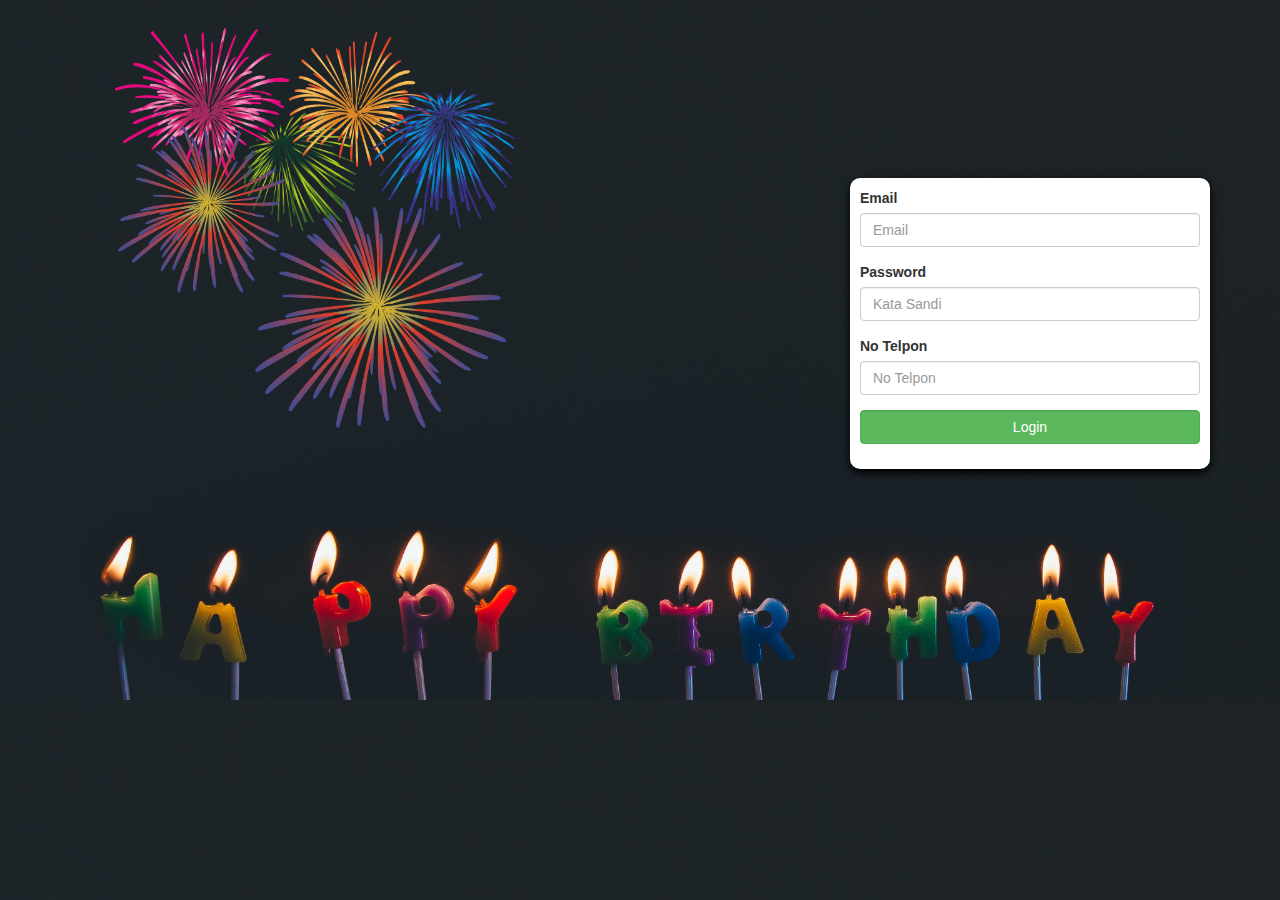
<file: index.html>
<!DOCTYPE html>
<html lang="en">
<head>
    <meta charset="UTF-8">
    <meta http-equiv="X-UA-Compatible" content="IE=edge">
    <meta name="viewport" content="width=device-width, initial-scale=1">
    <title>Form Login</title>
    <link rel="stylesheet" href="https://stackpath.bootstrapcdn.com/bootstrap/3.4.1/css/bootstrap.min.css" integrity="sha384-HSMxcRTRxnN+Bdg0JdbxYKrThecOKuH5zCYotlSAcp1+c8xmyTe9GYg1l9a69psu" crossorigin="anonymous">
    <link rel="stylesheet" href="styles/style.css">
</head>
<body>
    <div class="container">
        <div class="row">
            <div class="col-sm-4 col-sm-offset-2">
                <img src="ultah/assets/image/kembang-api.png" alt="Gambar Tidak Tersedia">
            </div>
            <div class="col-sm-4 col-sm-offset-2">
               <form method="post">
                   <div class="form-group">
                       <label for="mail">Email</label>
                       <input type="email" id="mail" class="form-control" placeholder="Email">
                   </div>
                   <div class="form-group">
                       <label for="pw">Password</label>
                       <input type="password" id="pw" class="form-control" placeholder="Kata Sandi">
                   </div>
                   <div class="form-group">
                        <label for="telpon">No Telpon</label>
                        <input type="tel" id="telpon" class="form-control" placeholder="No Telpon">
                   </div>
                   <div class="form-group">
                        <input type="button" value="Login" class="form-control btn btn-success" onclick="login()">
                   </div>
               </form>
            </div>
        </div>
    </div>
    <!-- jQuery (necessary for Bootstrap's JavaScript plugins) -->
    <script src="https://code.jquery.com/jquery-1.12.4.min.js" integrity="sha384-nvAa0+6Qg9clwYCGGPpDQLVpLNn0fRaROjHqs13t4Ggj3Ez50XnGQqc/r8MhnRDZ" crossorigin="anonymous"></script>
    <!-- Include all compiled plugins (below), or include individual files as needed -->
    <script src="https://stackpath.bootstrapcdn.com/bootstrap/3.4.1/js/bootstrap.min.js" integrity="sha384-aJ21OjlMXNL5UyIl/XNwTMqvzeRMZH2w8c5cRVpzpU8Y5bApTppSuUkhZXN0VxHd" crossorigin="anonymous"></script>
    <script src="js/script.js"></script>
</body>
</html>
</file>
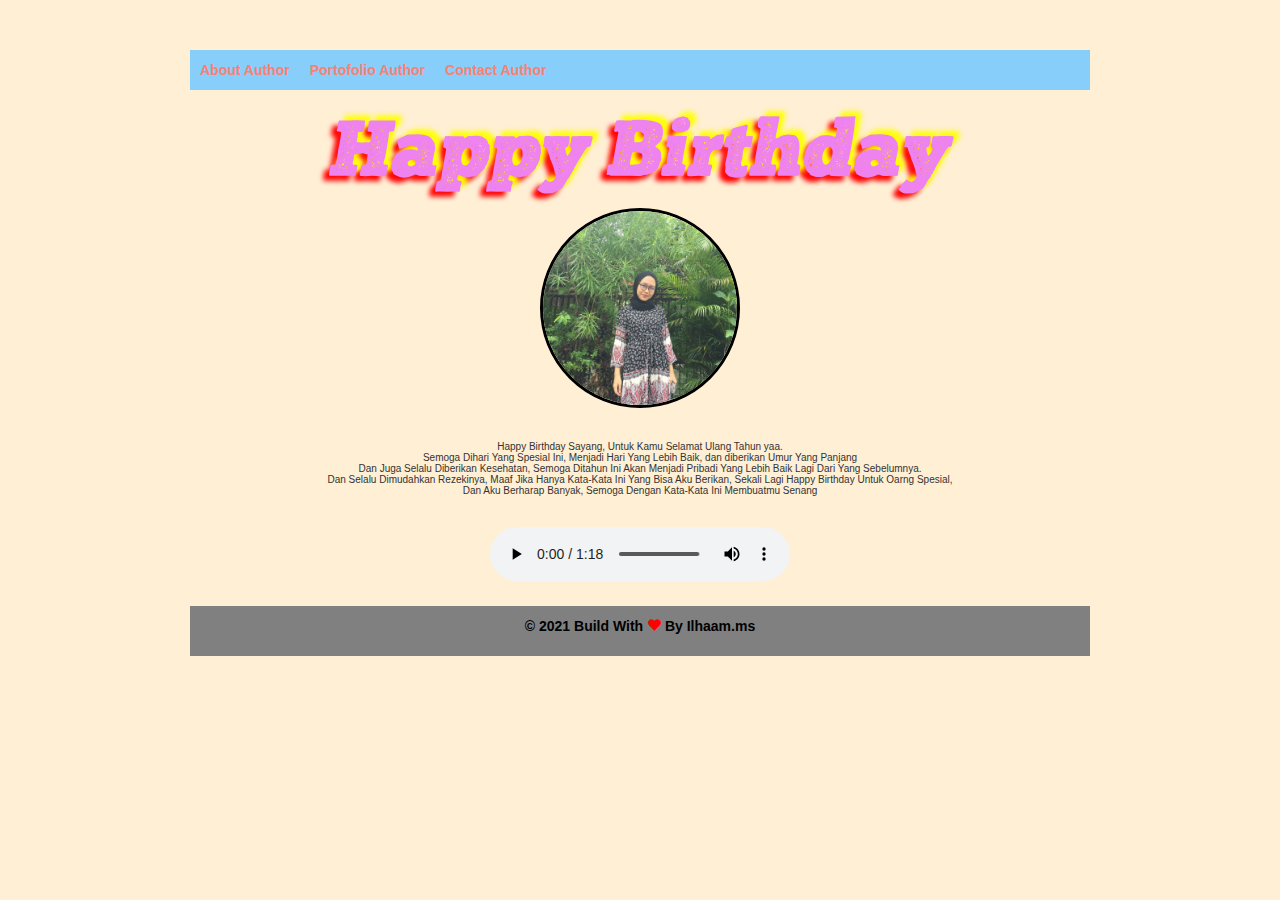
<file: ultah.html>
<!DOCTYPE html>
<html lang="en">
<head>
    <meta charset="UTF-8">
    <meta http-equiv="X-UA-Compatible" content="IE=edge">
    <meta name="viewport" content="width=device-width, initial-scale=1">
    <title>Happy Birthday</title>
    <link rel="stylesheet" href="https://stackpath.bootstrapcdn.com/bootstrap/3.4.1/css/bootstrap.min.css" integrity="sha384-HSMxcRTRxnN+Bdg0JdbxYKrThecOKuH5zCYotlSAcp1+c8xmyTe9GYg1l9a69psu" crossorigin="anonymous">
    <link rel="stylesheet" href="ultah/styles/style.css">
    <link rel="stylesheet" href="https://emoji-css.afeld.me/emoji.css">
</head>
<body>
    <div class="atas">
        <ul>
            <li><i class="em em-sleuth_or_spy"></i><a href="#"> About Author</a></li>
            <li><i class="em em-notebook_with_decorative_cover"></i><a href="#"> Portofolio Author</a></li>
            <li><i class="em em-email"></i><a href="#"> Contact Author</a></li>
        </ul>
    </div>
    <header>
        <h1>Happy Birthday</h1>
    </header>
    <div class="gambar text-center">
        <img src="ultah/assets/image/syifa.jpg" alt="Gambar Tidak Tersedia" class="img-circle">
    </div>
    <div class="tes">
        <h3><br><br><br>
             <center>Happy Birthday Sayang, Untuk Kamu Selamat Ulang Tahun yaa.<br></center>
             <center>Semoga Dihari Yang Spesial Ini, Menjadi Hari Yang Lebih Baik, dan diberikan Umur Yang Panjang</center>
             <center>Dan Juga Selalu Diberikan Kesehatan, Semoga Ditahun Ini Akan Menjadi Pribadi Yang Lebih Baik Lagi Dari Yang Sebelumnya.</center>
             <center>Dan Selalu Dimudahkan Rezekinya, Maaf Jika Hanya Kata-Kata Ini Yang Bisa Aku Berikan, Sekali Lagi Happy Birthday Untuk Oarng Spesial, </center>
             <center>Dan Aku Berharap Banyak, Semoga Dengan Kata-Kata Ini Membuatmu Senang</center><br>
        </h3><br>		
    </div>
    <div id="song" class="text-center">
        <audio controls>
            <source src="hbd.mp3" type="audio/mpeg">
        </audio><br><br>
    </div>
    <div class="bawah text-center">
        <footer>
            <p>&#169; 2021 Build With <i class="glyphicon glyphicon-heart"></i> By <a href="https://www.instagram.com/ilhaam.ms">Ilhaam.ms</a></p>
        </footer>
    </div>    
    <!-- jQuery (necessary for Bootstrap's JavaScript plugins) -->
    <script src="https://code.jquery.com/jquery-1.12.4.min.js" integrity="sha384-nvAa0+6Qg9clwYCGGPpDQLVpLNn0fRaROjHqs13t4Ggj3Ez50XnGQqc/r8MhnRDZ" crossorigin="anonymous"></script>
    <!-- Include all compiled plugins (below), or include individual files as needed -->
    <script src="https://stackpath.bootstrapcdn.com/bootstrap/3.4.1/js/bootstrap.min.js" integrity="sha384-aJ21OjlMXNL5UyIl/XNwTMqvzeRMZH2w8c5cRVpzpU8Y5bApTppSuUkhZXN0VxHd" crossorigin="anonymous"></script>
</body>
</html>
</file>
<file: styles/style.css>
* {
    padding: 0;
    margin: 0;
    box-sizing: border-box;
}

body {
    background-image: url(../assets/image/2.jpg);
    background-size: 100% 700px; /*pake cara ini supya bisa atur lebar dan tinggi gambar bagroundnya, value pertama x dan value kedua y*/
    height: 800px;
}

img {
    margin-left: -150px;
    margin-top: -200px;
    width: 400px;
    height: 400px;
    object-position: cover;
}

.row {
    margin-top: 20%;
}

.row p {
    color: white;
}

form {
    margin-top: -50px;
    background-color: white;
    padding: 10px;
    border-radius: 10px;
    box-shadow: 0 4px 8px 0 rgba(0, 0, 0, 1);
}
</file>
<file: ultah/styles/style.css>
* {
    padding: 0;
    margin: 0;
    box-sizing: border-box;
}

@font-face {
	font-family: 'fontHeader';
	src: url(../../assets/font/chunk_five_print-webfont.woff) format('woff');
}

body {
    background-color: #FFEFD5;
    height: 800px;
}

img {
    width: 200px;
    height: 200px;
    object-fit: cover;
    border: 3.5px solid rgba(0, 0, 0, 1);
}

h1 {
    font-family: 'fontHeader', Arial, Helvetica, sans-serif;
    color: violet;
    text-align: center;
    font-size: 80px;
    margin-top: 20px;
    text-shadow: 5px -5px 5px yellow, -5px 5px 5px red;
    transform: skew(-10deg);
}

.tes h3 {
    margin-top: 30px;
    overflow: hidden; /* memastikan konten tidak tampil sebelum animasi dimulai */
  
    white-space: nowrap; /* tetap menjaga konten berada pada satu garis */
    margin: 0 auto; /* membuat efek scrolling pada saat animasi berjalan */
    
    font-family: Arial, Helvetica, sans-serif;
    animation: 
      typing 7.5s steps(40, end),
      blink-caret .75s step-end infinite;
      font-size: 10px;
}

.atas {
    background-color: lightskyblue;
    width: 900px;
    margin: auto;
    overflow: auto;
    margin-top: 50px;
    padding: 10px;
}

.atas a {
    color: salmon;
    font-weight: bold;
}

.atas a:hover {
    color: purple;
    text-decoration: none;
}

.atas li {
    margin-right: 20px;
    float: left;
    list-style-type: none;
}

footer {
    width: 900px;
    margin: auto;
    padding: 10px;
    background-color: grey;
}

footer i {
    color: red;
}

footer p,
footer a {
    color: black;
    font-weight: bold;
}

footer a:hover {
    text-decoration: none;
    color: yellow;
}

@keyframes typing {
    from { width: 0 }
    to { width: 100% }
}
</file>
